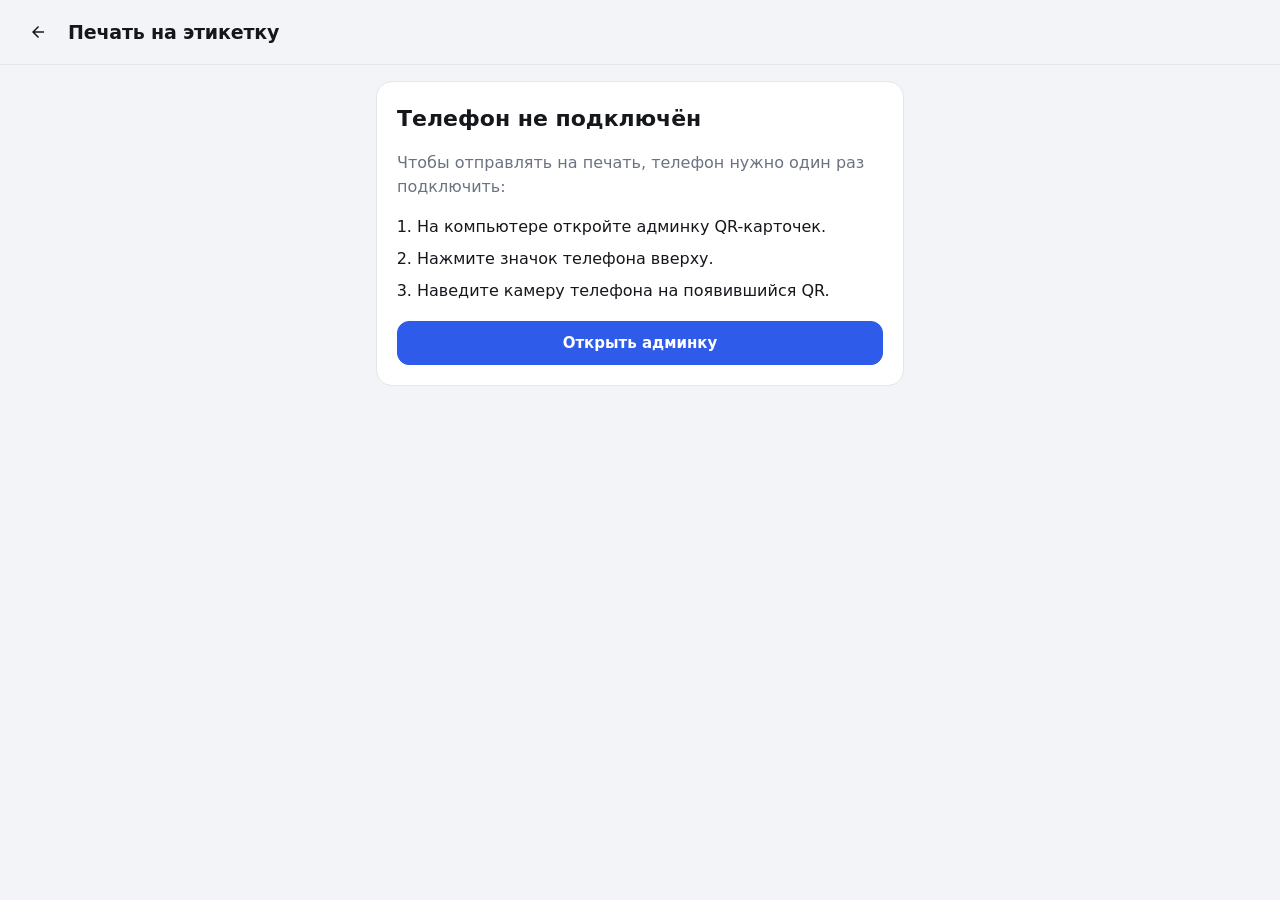
<file: scan.html>
<!doctype html>
<html lang="ru">
<head>
  <meta charset="utf-8">
  <meta name="viewport" content="width=device-width, initial-scale=1, viewport-fit=cover">
  <meta name="robots" content="noindex">
  <meta name="theme-color" content="#f3f4f7" media="(prefers-color-scheme: light)">
  <meta name="theme-color" content="#0f1115" media="(prefers-color-scheme: dark)">
  <title>Печать на этикетку</title>
  <link rel="icon" href="data:image/svg+xml,%3Csvg xmlns='http://www.w3.org/2000/svg' viewBox='0 0 24 24'%3E%3Crect width='24' height='24' rx='6' fill='%232f5bea'/%3E%3Cpath fill='white' d='M5 5h6v6H5zm2 2v2h2V7zm6-2h6v6h-6zm2 2v2h2V7zM5 13h6v6H5zm2 2v2h2v-2zm6-2h2v2h-2zm4 0h2v2h-2zm-2 2h2v2h-2zm2 2h2v2h-2zm-4 0h2v2h-2z'/%3E%3C/svg%3E">
  <link rel="stylesheet" href="css/style.css?v=7">
</head>
<body>
  <header class="topbar">
    <a class="btn btn-ghost btn-icon" href="admin.html" aria-label="К карточкам">
      <svg viewBox="0 0 24 24" aria-hidden="true"><path fill="currentColor" d="M20 11H7.83l5.59-5.59L12 4l-8 8 8 8 1.41-1.41L7.83 13H20v-2z"/></svg>
    </a>
    <h1>Печать на этикетку</h1>
  </header>
  <main class="wrap scan-wrap" id="view"></main>
  <div class="toast" id="toast" role="status" aria-live="polite"></div>

  <script src="js/github.js?v=7"></script>
  <script src="js/scan.js?v=7"></script>
</body>
</html>
</file>
<file: css/style.css>
/* ===== Общие токены ===== */
:root {
  --bg: #f3f4f7;
  --surface: #ffffff;
  --surface-2: #f7f8fa;
  --text: #15171c;
  --muted: #6b7280;
  --line: #e4e6eb;
  --accent: #2f5bea;
  --accent-ink: #ffffff;
  --accent-soft: #e8eefe;
  --danger: #d6342c;
  --ok: #188a4a;
  --radius: 16px;
  --shadow: 0 1px 2px rgba(16, 24, 40, .06), 0 6px 20px rgba(16, 24, 40, .06);
  --font: system-ui, -apple-system, "Segoe UI", Roboto, "Helvetica Neue", Arial, sans-serif;
  color-scheme: light dark;
}
@media (prefers-color-scheme: dark) {
  :root {
    --bg: #0f1115;
    --surface: #181b21;
    --surface-2: #1f232b;
    --text: #eceef2;
    --muted: #9aa1ad;
    --line: #2b3039;
    --accent: #6d8dff;
    --accent-ink: #0b0d12;
    --accent-soft: #1d2540;
    --danger: #ff6b62;
    --ok: #4cc983;
    --shadow: 0 1px 2px rgba(0, 0, 0, .4), 0 8px 24px rgba(0, 0, 0, .3);
  }
}

*, *::before, *::after { box-sizing: border-box; }
html { -webkit-text-size-adjust: 100%; }
body {
  margin: 0;
  background: var(--bg);
  color: var(--text);
  font: 16px/1.5 var(--font);
}
a { color: var(--accent); }
img { max-width: 100%; }
[hidden] { display: none !important; }

/* ===== Кнопки и поля ===== */
.btn {
  display: inline-flex; align-items: center; justify-content: center; gap: 8px;
  min-height: 44px; padding: 0 16px;
  border: 1px solid var(--line); border-radius: 12px;
  background: var(--surface); color: var(--text);
  font: 600 15px/1 var(--font); text-decoration: none; cursor: pointer;
  -webkit-tap-highlight-color: transparent;
  transition: background .15s, border-color .15s, opacity .15s;
}
.btn:hover { background: var(--surface-2); }
.btn:disabled { opacity: .5; cursor: default; }
.btn svg { width: 18px; height: 18px; flex: none; }
.btn-primary { background: var(--accent); border-color: var(--accent); color: var(--accent-ink); }
.btn-primary:hover { background: var(--accent); opacity: .9; }
.btn-danger { color: var(--danger); }
.btn-ghost { background: transparent; border-color: transparent; }
.btn-ghost:hover { background: var(--surface-2); }
.btn-icon { width: 44px; padding: 0; }
.btn-block { width: 100%; }

.field { display: block; margin-bottom: 16px; }
.field > span { display: block; margin-bottom: 6px; font-size: 14px; font-weight: 600; color: var(--muted); }
.input, .textarea, .select {
  width: 100%; min-height: 46px; padding: 11px 14px;
  border: 1px solid var(--line); border-radius: 12px;
  background: var(--surface); color: var(--text);
  font: 16px/1.4 var(--font); /* 16px — чтобы iOS не зумил поле */
}
.textarea { min-height: 160px; resize: vertical; }
.input:focus, .textarea:focus, .select:focus { outline: 2px solid var(--accent); outline-offset: -1px; border-color: transparent; }
.check { display: flex; align-items: center; gap: 10px; min-height: 40px; cursor: pointer; }
.check input { width: 20px; height: 20px; accent-color: var(--accent); }

/* ===== Страница просмотра (после сканирования) ===== */
.view-page { min-height: 100vh; min-height: 100dvh; padding: 16px; }
.view-page main { max-width: 560px; margin: 0 auto; }
.v-card {
  background: var(--surface); border-radius: 22px; overflow: hidden;
  box-shadow: var(--shadow);
  animation: v-in .35s ease-out both;
}
.v-photo { display: block; background: var(--surface-2); }
.v-photo img { display: block; width: 100%; height: auto; max-height: 72vh; object-fit: contain; }
.v-body { padding: 22px 22px 26px; }
.v-title { margin: 0 0 10px; font-size: 26px; line-height: 1.2; letter-spacing: -.01em; overflow-wrap: anywhere; }
.v-text { white-space: pre-wrap; overflow-wrap: anywhere; font-size: 17px; line-height: 1.6; }
.v-body .v-title:last-child { margin-bottom: 0; }
.v-empty { text-align: center; padding: 18vh 12px 0; color: var(--muted); }
.v-empty h1 { color: var(--text); font-size: 22px; margin: 16px 0 6px; }
.v-empty-icon { display: inline-grid; place-items: center; width: 76px; height: 76px; border-radius: 22px; background: var(--surface); box-shadow: var(--shadow); color: var(--accent); }
.v-loading { display: grid; gap: 12px; }
.skel { background: linear-gradient(90deg, var(--surface) 0, var(--surface-2) 50%, var(--surface) 100%); background-size: 200% 100%; border-radius: 22px; animation: skel 1.2s infinite linear; }
@keyframes skel { to { background-position: -200% 0; } }
@keyframes v-in { from { opacity: 0; transform: translateY(8px); } }
@media (prefers-reduced-motion: reduce) { .v-card, .skel { animation: none; } }

/* ===== Админка ===== */
.topbar {
  position: sticky; top: 0; z-index: 10;
  display: flex; align-items: center; gap: 8px;
  padding: 10px 16px; min-height: 60px;
  background: color-mix(in srgb, var(--bg) 88%, transparent);
  border-bottom: 1px solid var(--line);
}
.topbar h1 { flex: 1; margin: 0; font-size: 19px; letter-spacing: -.01em; white-space: nowrap; overflow: hidden; text-overflow: ellipsis; }
.logo { display: inline-grid; place-items: center; width: 34px; height: 34px; border-radius: 10px; background: var(--accent); color: var(--accent-ink); flex: none; }
.logo svg { width: 20px; height: 20px; }
.wrap { max-width: 980px; margin: 0 auto; padding: 16px; }
.panel { background: var(--surface); border: 1px solid var(--line); border-radius: var(--radius); padding: 20px; }
.muted { color: var(--muted); }
.small { font-size: 14px; }

/* Подключение (токен) */
.connect { max-width: 560px; margin: 6vh auto 0; }
.connect h2 { margin: 0 0 6px; font-size: 22px; }
.connect ol { padding-left: 20px; margin: 14px 0 18px; }
.connect li { margin-bottom: 8px; }
.connect code { background: var(--surface-2); border: 1px solid var(--line); border-radius: 6px; padding: 1px 6px; font-size: 14px; }
.error { color: var(--danger); font-size: 14px; margin: 8px 0 0; }
.step { display: flex; gap: 12px; margin-top: 18px; }
.step > div { flex: 1; min-width: 0; }
.step ul { padding-left: 18px; margin: 6px 0 0; }
.step li { margin-bottom: 4px; }
.num { flex: none; display: grid; place-items: center; width: 28px; height: 28px; margin-top: 8px; border-radius: 50%; background: var(--accent); color: var(--accent-ink); font-weight: 700; font-size: 15px; }

/* Вход в «Быстрый QR» над списком */
.quick-entry {
  display: flex; align-items: center; gap: 12px; margin-bottom: 14px;
  padding: 12px 14px; border: 1px solid var(--accent); border-radius: 14px;
  background: var(--accent-soft); color: var(--text); text-decoration: none;
}
.quick-entry > svg { width: 28px; height: 28px; flex: none; color: var(--accent); }
.quick-entry > svg:last-child { width: 22px; height: 22px; color: var(--muted); }
.quick-entry span { flex: 1; min-width: 0; font-size: 14px; color: var(--muted); }
.quick-entry b { display: block; font-size: 16px; color: var(--text); }

/* Список карточек */
.list-tools { display: flex; align-items: center; gap: 8px; flex-wrap: wrap; margin-bottom: 12px; }
.list-tools .grow { flex: 1; min-width: 180px; }
.cards { display: grid; grid-template-columns: minmax(0, 1fr); gap: 10px; }
.card-row {
  display: flex; align-items: center; gap: 12px;
  padding: 10px 12px; background: var(--surface);
  border: 1px solid var(--line); border-radius: 14px;
}
.card-row.sel { border-color: var(--accent); background: var(--accent-soft); }
.card-row input[type=checkbox] { width: 22px; height: 22px; accent-color: var(--accent); flex: none; cursor: pointer; }
.card-open { display: flex; align-items: center; gap: 12px; flex: 1; min-width: 0; color: inherit; text-decoration: none; }
.thumb { width: 56px; height: 56px; flex: none; border-radius: 10px; object-fit: cover; background: var(--surface-2); display: grid; place-items: center; color: var(--muted); }
.thumb svg { width: 24px; height: 24px; }
.card-meta { flex: 1; min-width: 0; }
.card-meta b { display: block; white-space: nowrap; overflow: hidden; text-overflow: ellipsis; }
.card-meta span { display: block; font-size: 14px; color: var(--muted); white-space: nowrap; overflow: hidden; text-overflow: ellipsis; }
.empty { text-align: center; padding: 48px 16px; color: var(--muted); }
.empty b { display: block; color: var(--text); font-size: 18px; margin-bottom: 4px; }

.fab {
  position: fixed; right: 18px; bottom: calc(18px + env(safe-area-inset-bottom));
  height: 56px; padding: 0 22px; border-radius: 28px; z-index: 20;
  box-shadow: 0 8px 24px rgba(47, 91, 234, .35);
}

/* Редактор */
.editor { display: grid; gap: 16px; grid-template-columns: 1fr; }
@media (min-width: 820px) { .editor { grid-template-columns: minmax(0, 1fr) 320px; align-items: start; } .editor .side { position: sticky; top: 76px; } }
.photo-box {
  position: relative; display: grid; place-items: center;
  min-height: 160px; border: 2px dashed var(--line); border-radius: 14px;
  background: var(--surface-2); overflow: hidden; cursor: pointer; text-align: center; color: var(--muted);
}
.photo-box img { display: block; width: 100%; max-height: 360px; object-fit: contain; }
.photo-box input { position: absolute; inset: 0; opacity: 0; cursor: pointer; }
.photo-actions { display: flex; gap: 8px; margin-top: 8px; flex-wrap: wrap; }
.qr-preview { background: #fff; border-radius: 12px; padding: 10px; border: 1px solid var(--line); }
.qr-preview svg { display: block; width: 100%; height: auto; }
.qr-url { font-size: 13px; color: var(--muted); word-break: break-all; margin: 10px 0 12px; }
.side-actions { display: grid; gap: 8px; }
.actions { display: flex; gap: 8px; flex-wrap: wrap; margin-top: 4px; }
.actions .btn-primary { flex: 1; min-width: 160px; }
.note { font-size: 14px; color: var(--muted); background: var(--surface-2); border-radius: 10px; padding: 10px 12px; margin: 0 0 12px; }

/* Тост */
.toast {
  position: fixed; left: 50%; bottom: calc(24px + env(safe-area-inset-bottom)); z-index: 50;
  transform: translate(-50%, 20px); opacity: 0; pointer-events: none;
  max-width: calc(100% - 32px); padding: 12px 18px; border-radius: 12px;
  background: #1d2129; color: #fff; font-size: 15px; box-shadow: 0 10px 30px rgba(0,0,0,.25);
  transition: opacity .2s, transform .2s;
}
.toast.show { opacity: 1; transform: translate(-50%, 0); }
.toast.err { background: var(--danger); }

.busy { position: fixed; inset: 0; z-index: 60; display: grid; place-items: center; background: rgba(0,0,0,.25); }
.busy > div { background: var(--surface); padding: 18px 22px; border-radius: 14px; box-shadow: var(--shadow); display: flex; align-items: center; gap: 12px; }
.spinner { width: 22px; height: 22px; border-radius: 50%; border: 3px solid var(--line); border-top-color: var(--accent); animation: spin .8s linear infinite; }
@keyframes spin { to { transform: rotate(360deg); } }
.btn .spinner { width: 18px; height: 18px; border-width: 2px; border-color: color-mix(in srgb, currentColor 30%, transparent); border-top-color: currentColor; }

/* ===== Скан → печать на этикетку ===== */
.scan-wrap { max-width: 560px; }
.scan-box { position: relative; aspect-ratio: 1; background: #000; border-radius: var(--radius); overflow: hidden; }
.scan-box video { display: block; width: 100%; height: 100%; object-fit: cover; }
.scan-frame { position: absolute; inset: 14%; border: 3px solid rgba(255, 255, 255, .9); border-radius: 18px; box-shadow: 0 0 0 999px rgba(0, 0, 0, .35); pointer-events: none; }
.scan-off { position: absolute; inset: 0; display: grid; place-items: center; padding: 20px; background: #000; color: #fff; text-align: center; }
.scan-off p { margin: 0 0 12px; }
.scan-content { padding: 10px 12px; border: 1px solid var(--line); border-radius: 10px; background: var(--surface-2); font: 15px/1.4 ui-monospace, Menlo, Consolas, monospace; word-break: break-all; }
.manual { margin-top: 16px; }
.manual summary { cursor: pointer; color: var(--accent); font-weight: 600; padding: 8px 0; }
.manual .textarea { margin: 8px 0; }
.center { text-align: center; }
.status { display: flex; align-items: center; gap: 12px; min-height: 44px; font-weight: 600; }
.status-ok { color: var(--ok); font-size: 22px; }
.sr-only { position: absolute; width: 1px; height: 1px; overflow: hidden; clip: rect(0 0 0 0); white-space: nowrap; }

/* ===== Печать ===== */
.print-settings { display: grid; gap: 4px 16px; grid-template-columns: repeat(auto-fit, minmax(150px, 1fr)); align-items: end; }
.print-settings .field { margin-bottom: 8px; }
.paper-scroller { margin-top: 16px; overflow: hidden; }
.paper {
  width: 210mm; min-height: 297mm; padding: 10mm;
  background: #fff; color: #000;
  box-shadow: var(--shadow); border-radius: 4px;
  transform-origin: top left;
}
.sheet { --qr: 50mm; display: flex; flex-wrap: wrap; align-content: flex-start; }
.label {
  width: calc(var(--qr) + 6mm); padding: 3mm;
  text-align: center; break-inside: avoid; page-break-inside: avoid;
}
.sheet.cut .label { outline: .2mm dashed #9aa0a6; outline-offset: -.1mm; }
.label svg { display: block; width: var(--qr); height: var(--qr); margin: 0 auto; }
.label .cap {
  margin-top: 1.5mm; font: 600 max(2.6mm, calc(var(--qr) * .085))/1.2 var(--font); color: #000;
  display: -webkit-box; -webkit-line-clamp: 2; -webkit-box-orient: vertical; overflow: hidden; overflow-wrap: anywhere;
}
.label .hint { font: max(2.2mm, calc(var(--qr) * .06))/1.2 var(--font); color: #444; margin-top: .6mm; }

@page { size: A4; margin: 10mm; }
@media print {
  html, body { background: #fff !important; }
  .no-print, .topbar, .fab, .toast { display: none !important; }
  .wrap { max-width: none; padding: 0; }
  .paper-scroller { margin: 0; overflow: visible; height: auto !important; }
  .paper { width: auto; min-height: 0; padding: 0; box-shadow: none; border-radius: 0; transform: none !important; }
  .label svg, .label { -webkit-print-color-adjust: exact; print-color-adjust: exact; }
}
</file>
